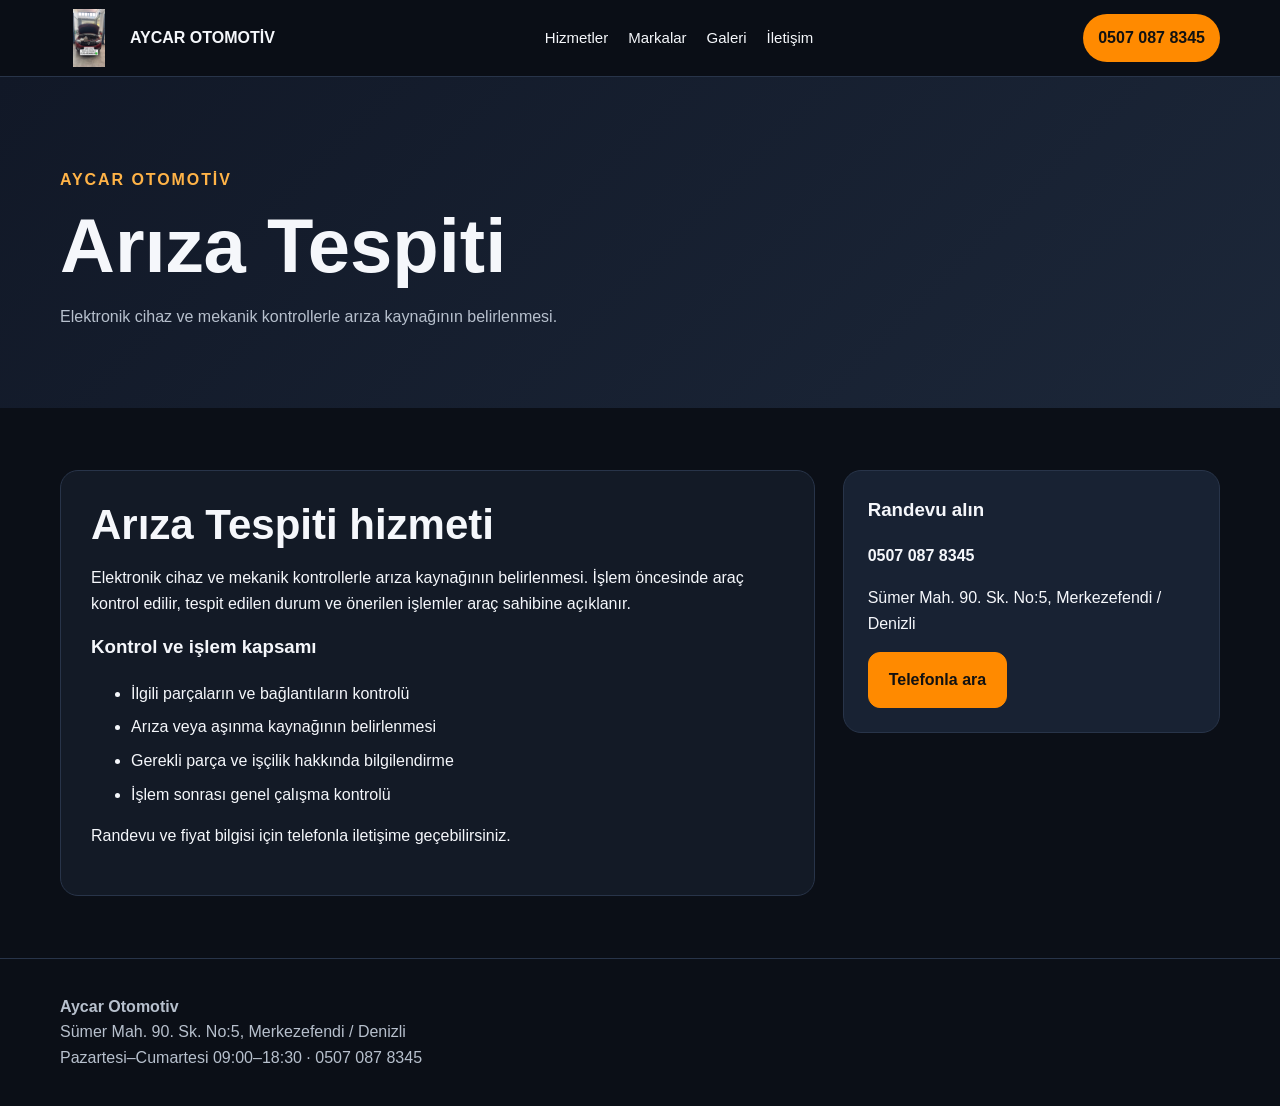
<file: ariza-tespiti.html>
<!doctype html>
<html lang="tr"><head><meta charset="utf-8"><meta name="viewport" content="width=device-width,initial-scale=1">
<title>Arıza Tespiti | Aycar Otomotiv</title><meta name="description" content="Arıza Tespiti hizmeti - Aycar Otomotiv Denizli özel oto servisi.">
<link rel="stylesheet" href="style.css"></head><body>

<header class="topbar">
  <div class="container navbar">
    <a class="brand" href="index.html"><img src="logo.png" alt="Aycar Otomotiv logosu"><span>AYCAR OTOMOTİV</span></a>
    
<nav class="nav">
<a href="index.html#hizmetler">Hizmetler</a>
<a href="markalar.html">Markalar</a>
<a href="index.html#galeri">Galeri</a>
<a href="iletisim.html">İletişim</a>
</nav>

    <a class="call" href="tel:+905070878345">0507 087 8345</a>
  </div>
</header>
<a class="mobile-call" href="tel:+905070878345">Hemen Ara</a>

<main><section class="page-hero"><div class="container"><div class="eyebrow">Aycar Otomotiv</div><h1>Arıza Tespiti</h1><p>Elektronik cihaz ve mekanik kontrollerle arıza kaynağının belirlenmesi.</p></div></section>
<section class="content"><div class="container content-wrap"><article class="prose"><h2>Arıza Tespiti hizmeti</h2>
<p>Elektronik cihaz ve mekanik kontrollerle arıza kaynağının belirlenmesi. İşlem öncesinde araç kontrol edilir, tespit edilen durum ve önerilen işlemler araç sahibine açıklanır.</p>
<h3>Kontrol ve işlem kapsamı</h3><ul><li>İlgili parçaların ve bağlantıların kontrolü</li><li>Arıza veya aşınma kaynağının belirlenmesi</li><li>Gerekli parça ve işçilik hakkında bilgilendirme</li><li>İşlem sonrası genel çalışma kontrolü</li></ul>
<p>Randevu ve fiyat bilgisi için telefonla iletişime geçebilirsiniz.</p></article>
<aside class="sidebar"><h3>Randevu alın</h3><p><strong>0507 087 8345</strong></p><p>Sümer Mah. 90. Sk. No:5, Merkezefendi / Denizli</p><a class="btn btn-primary" href="tel:+905070878345">Telefonla ara</a></aside>
</div></section></main>
<footer><div class="container">
<strong>Aycar Otomotiv</strong><br>
Sümer Mah. 90. Sk. No:5, Merkezefendi / Denizli<br>
Pazartesi–Cumartesi 09:00–18:30 · <a href="tel:+905070878345">0507 087 8345</a>
</div></footer>
</body></html>
</file>
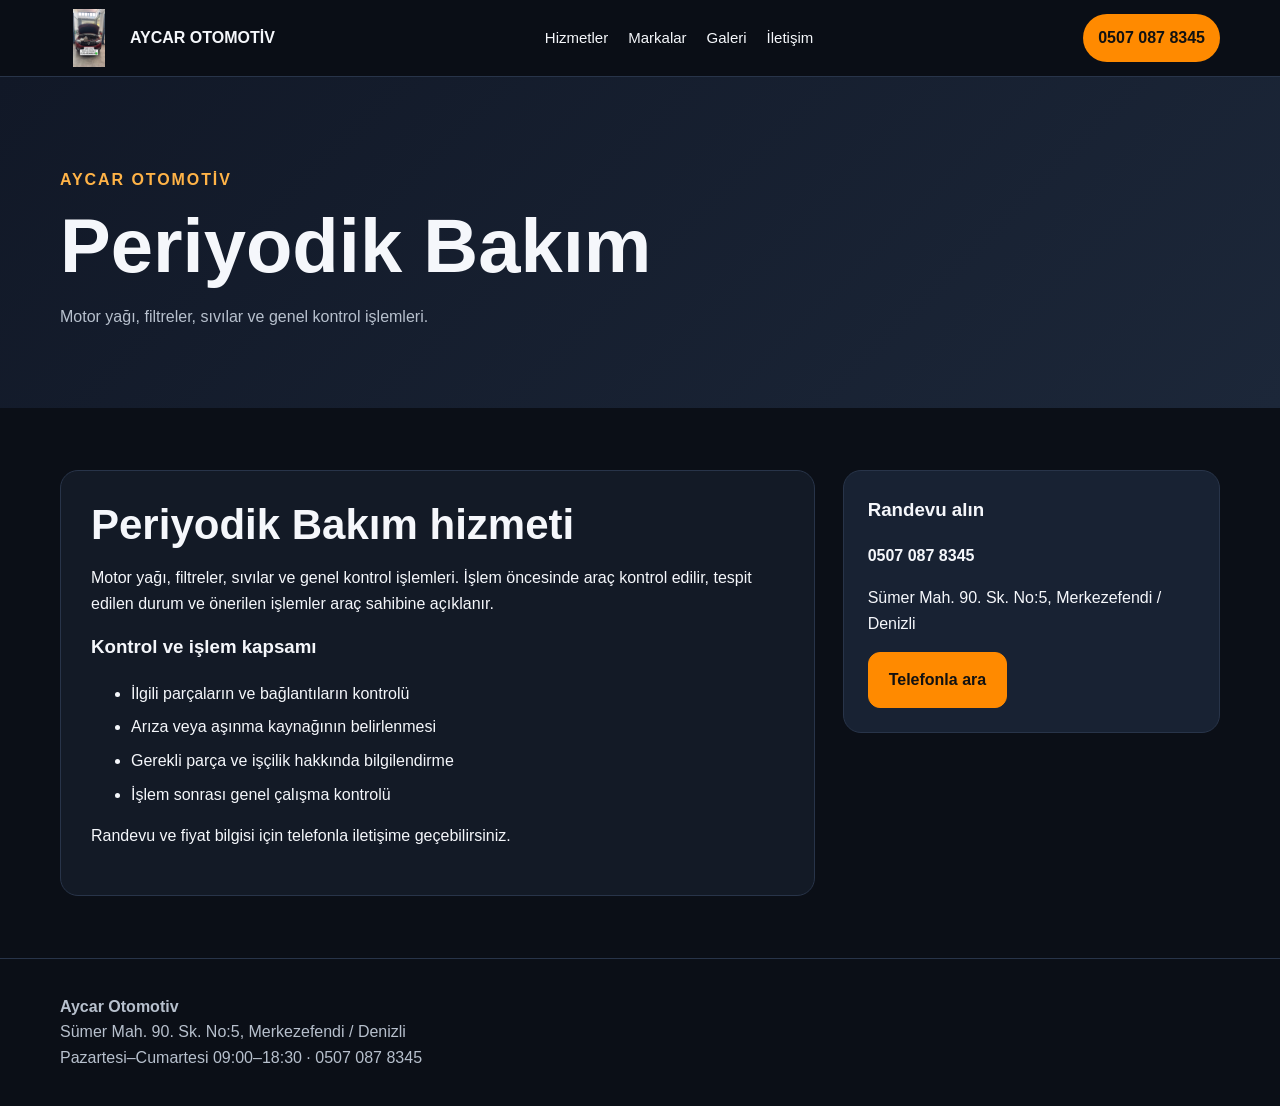
<file: bakim.html>
<!doctype html>
<html lang="tr"><head><meta charset="utf-8"><meta name="viewport" content="width=device-width,initial-scale=1">
<title>Periyodik Bakım | Aycar Otomotiv</title><meta name="description" content="Periyodik Bakım hizmeti - Aycar Otomotiv Denizli özel oto servisi.">
<link rel="stylesheet" href="style.css"></head><body>

<header class="topbar">
  <div class="container navbar">
    <a class="brand" href="index.html"><img src="logo.png" alt="Aycar Otomotiv logosu"><span>AYCAR OTOMOTİV</span></a>
    
<nav class="nav">
<a href="index.html#hizmetler">Hizmetler</a>
<a href="markalar.html">Markalar</a>
<a href="index.html#galeri">Galeri</a>
<a href="iletisim.html">İletişim</a>
</nav>

    <a class="call" href="tel:+905070878345">0507 087 8345</a>
  </div>
</header>
<a class="mobile-call" href="tel:+905070878345">Hemen Ara</a>

<main><section class="page-hero"><div class="container"><div class="eyebrow">Aycar Otomotiv</div><h1>Periyodik Bakım</h1><p>Motor yağı, filtreler, sıvılar ve genel kontrol işlemleri.</p></div></section>
<section class="content"><div class="container content-wrap"><article class="prose"><h2>Periyodik Bakım hizmeti</h2>
<p>Motor yağı, filtreler, sıvılar ve genel kontrol işlemleri. İşlem öncesinde araç kontrol edilir, tespit edilen durum ve önerilen işlemler araç sahibine açıklanır.</p>
<h3>Kontrol ve işlem kapsamı</h3><ul><li>İlgili parçaların ve bağlantıların kontrolü</li><li>Arıza veya aşınma kaynağının belirlenmesi</li><li>Gerekli parça ve işçilik hakkında bilgilendirme</li><li>İşlem sonrası genel çalışma kontrolü</li></ul>
<p>Randevu ve fiyat bilgisi için telefonla iletişime geçebilirsiniz.</p></article>
<aside class="sidebar"><h3>Randevu alın</h3><p><strong>0507 087 8345</strong></p><p>Sümer Mah. 90. Sk. No:5, Merkezefendi / Denizli</p><a class="btn btn-primary" href="tel:+905070878345">Telefonla ara</a></aside>
</div></section></main>
<footer><div class="container">
<strong>Aycar Otomotiv</strong><br>
Sümer Mah. 90. Sk. No:5, Merkezefendi / Denizli<br>
Pazartesi–Cumartesi 09:00–18:30 · <a href="tel:+905070878345">0507 087 8345</a>
</div></footer>
</body></html>
</file>
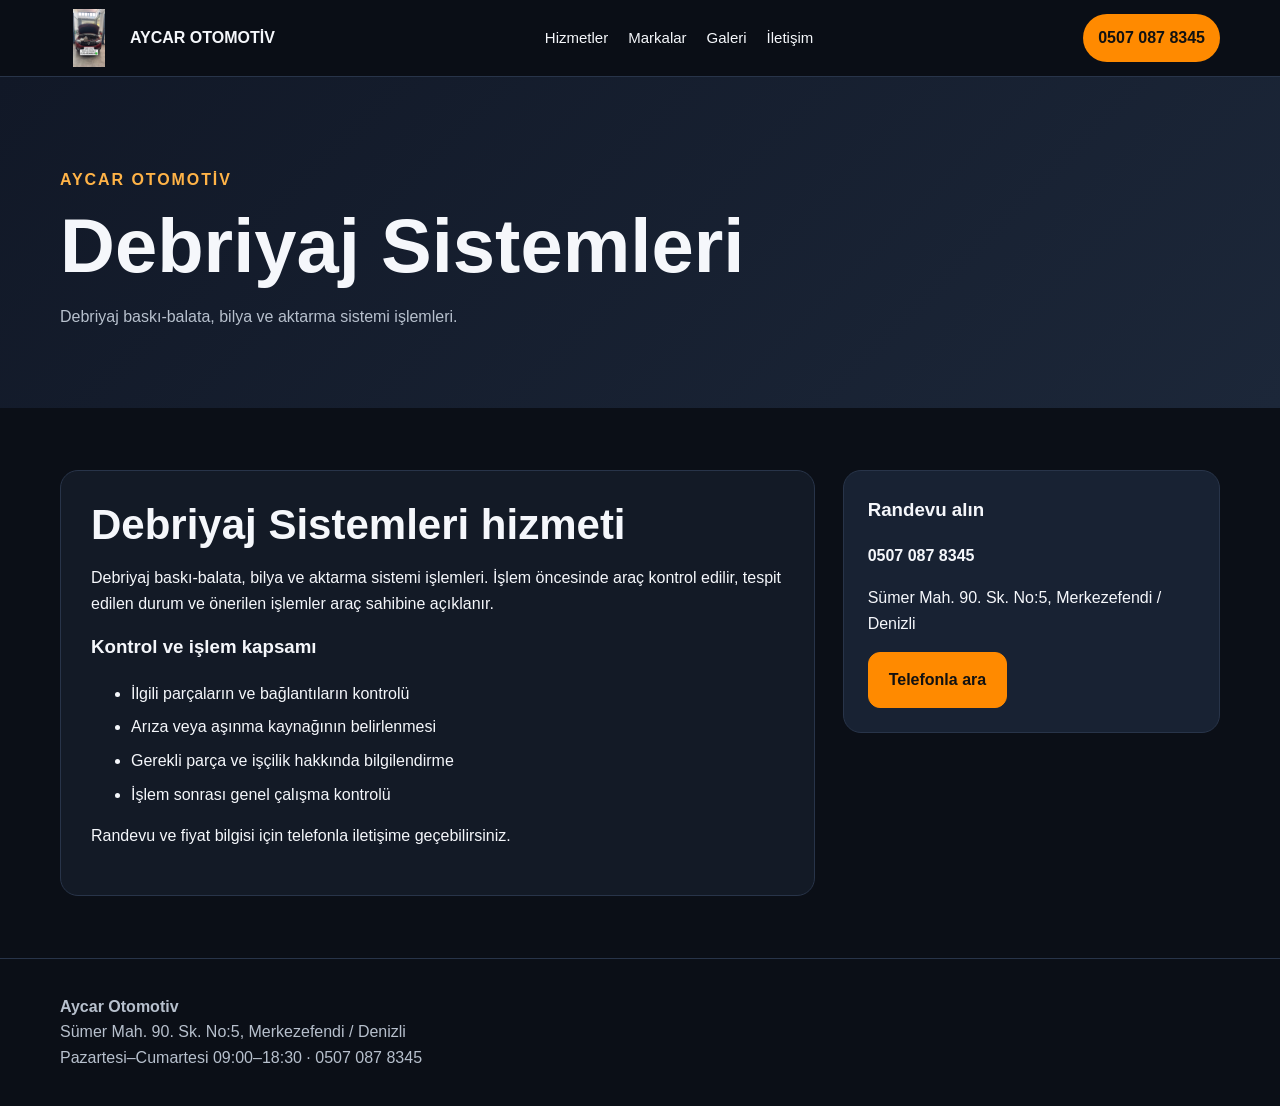
<file: debriyaj.html>
<!doctype html>
<html lang="tr"><head><meta charset="utf-8"><meta name="viewport" content="width=device-width,initial-scale=1">
<title>Debriyaj Sistemleri | Aycar Otomotiv</title><meta name="description" content="Debriyaj Sistemleri hizmeti - Aycar Otomotiv Denizli özel oto servisi.">
<link rel="stylesheet" href="style.css"></head><body>

<header class="topbar">
  <div class="container navbar">
    <a class="brand" href="index.html"><img src="logo.png" alt="Aycar Otomotiv logosu"><span>AYCAR OTOMOTİV</span></a>
    
<nav class="nav">
<a href="index.html#hizmetler">Hizmetler</a>
<a href="markalar.html">Markalar</a>
<a href="index.html#galeri">Galeri</a>
<a href="iletisim.html">İletişim</a>
</nav>

    <a class="call" href="tel:+905070878345">0507 087 8345</a>
  </div>
</header>
<a class="mobile-call" href="tel:+905070878345">Hemen Ara</a>

<main><section class="page-hero"><div class="container"><div class="eyebrow">Aycar Otomotiv</div><h1>Debriyaj Sistemleri</h1><p>Debriyaj baskı-balata, bilya ve aktarma sistemi işlemleri.</p></div></section>
<section class="content"><div class="container content-wrap"><article class="prose"><h2>Debriyaj Sistemleri hizmeti</h2>
<p>Debriyaj baskı-balata, bilya ve aktarma sistemi işlemleri. İşlem öncesinde araç kontrol edilir, tespit edilen durum ve önerilen işlemler araç sahibine açıklanır.</p>
<h3>Kontrol ve işlem kapsamı</h3><ul><li>İlgili parçaların ve bağlantıların kontrolü</li><li>Arıza veya aşınma kaynağının belirlenmesi</li><li>Gerekli parça ve işçilik hakkında bilgilendirme</li><li>İşlem sonrası genel çalışma kontrolü</li></ul>
<p>Randevu ve fiyat bilgisi için telefonla iletişime geçebilirsiniz.</p></article>
<aside class="sidebar"><h3>Randevu alın</h3><p><strong>0507 087 8345</strong></p><p>Sümer Mah. 90. Sk. No:5, Merkezefendi / Denizli</p><a class="btn btn-primary" href="tel:+905070878345">Telefonla ara</a></aside>
</div></section></main>
<footer><div class="container">
<strong>Aycar Otomotiv</strong><br>
Sümer Mah. 90. Sk. No:5, Merkezefendi / Denizli<br>
Pazartesi–Cumartesi 09:00–18:30 · <a href="tel:+905070878345">0507 087 8345</a>
</div></footer>
</body></html>
</file>
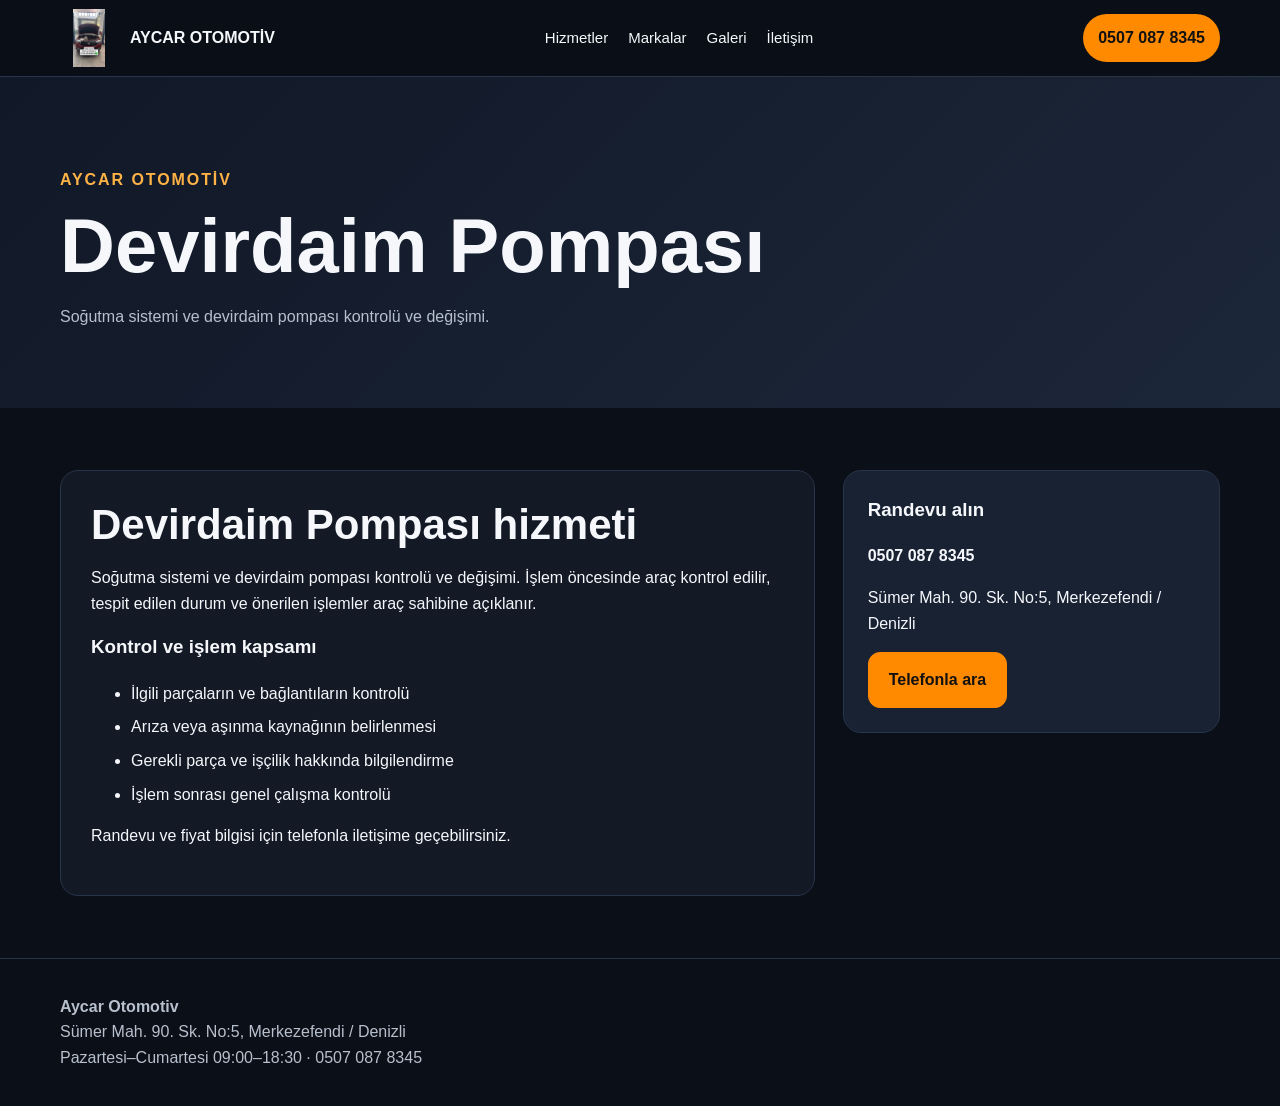
<file: devirdaim.html>
<!doctype html>
<html lang="tr"><head><meta charset="utf-8"><meta name="viewport" content="width=device-width,initial-scale=1">
<title>Devirdaim Pompası | Aycar Otomotiv</title><meta name="description" content="Devirdaim Pompası hizmeti - Aycar Otomotiv Denizli özel oto servisi.">
<link rel="stylesheet" href="style.css"></head><body>

<header class="topbar">
  <div class="container navbar">
    <a class="brand" href="index.html"><img src="logo.png" alt="Aycar Otomotiv logosu"><span>AYCAR OTOMOTİV</span></a>
    
<nav class="nav">
<a href="index.html#hizmetler">Hizmetler</a>
<a href="markalar.html">Markalar</a>
<a href="index.html#galeri">Galeri</a>
<a href="iletisim.html">İletişim</a>
</nav>

    <a class="call" href="tel:+905070878345">0507 087 8345</a>
  </div>
</header>
<a class="mobile-call" href="tel:+905070878345">Hemen Ara</a>

<main><section class="page-hero"><div class="container"><div class="eyebrow">Aycar Otomotiv</div><h1>Devirdaim Pompası</h1><p>Soğutma sistemi ve devirdaim pompası kontrolü ve değişimi.</p></div></section>
<section class="content"><div class="container content-wrap"><article class="prose"><h2>Devirdaim Pompası hizmeti</h2>
<p>Soğutma sistemi ve devirdaim pompası kontrolü ve değişimi. İşlem öncesinde araç kontrol edilir, tespit edilen durum ve önerilen işlemler araç sahibine açıklanır.</p>
<h3>Kontrol ve işlem kapsamı</h3><ul><li>İlgili parçaların ve bağlantıların kontrolü</li><li>Arıza veya aşınma kaynağının belirlenmesi</li><li>Gerekli parça ve işçilik hakkında bilgilendirme</li><li>İşlem sonrası genel çalışma kontrolü</li></ul>
<p>Randevu ve fiyat bilgisi için telefonla iletişime geçebilirsiniz.</p></article>
<aside class="sidebar"><h3>Randevu alın</h3><p><strong>0507 087 8345</strong></p><p>Sümer Mah. 90. Sk. No:5, Merkezefendi / Denizli</p><a class="btn btn-primary" href="tel:+905070878345">Telefonla ara</a></aside>
</div></section></main>
<footer><div class="container">
<strong>Aycar Otomotiv</strong><br>
Sümer Mah. 90. Sk. No:5, Merkezefendi / Denizli<br>
Pazartesi–Cumartesi 09:00–18:30 · <a href="tel:+905070878345">0507 087 8345</a>
</div></footer>
</body></html>
</file>
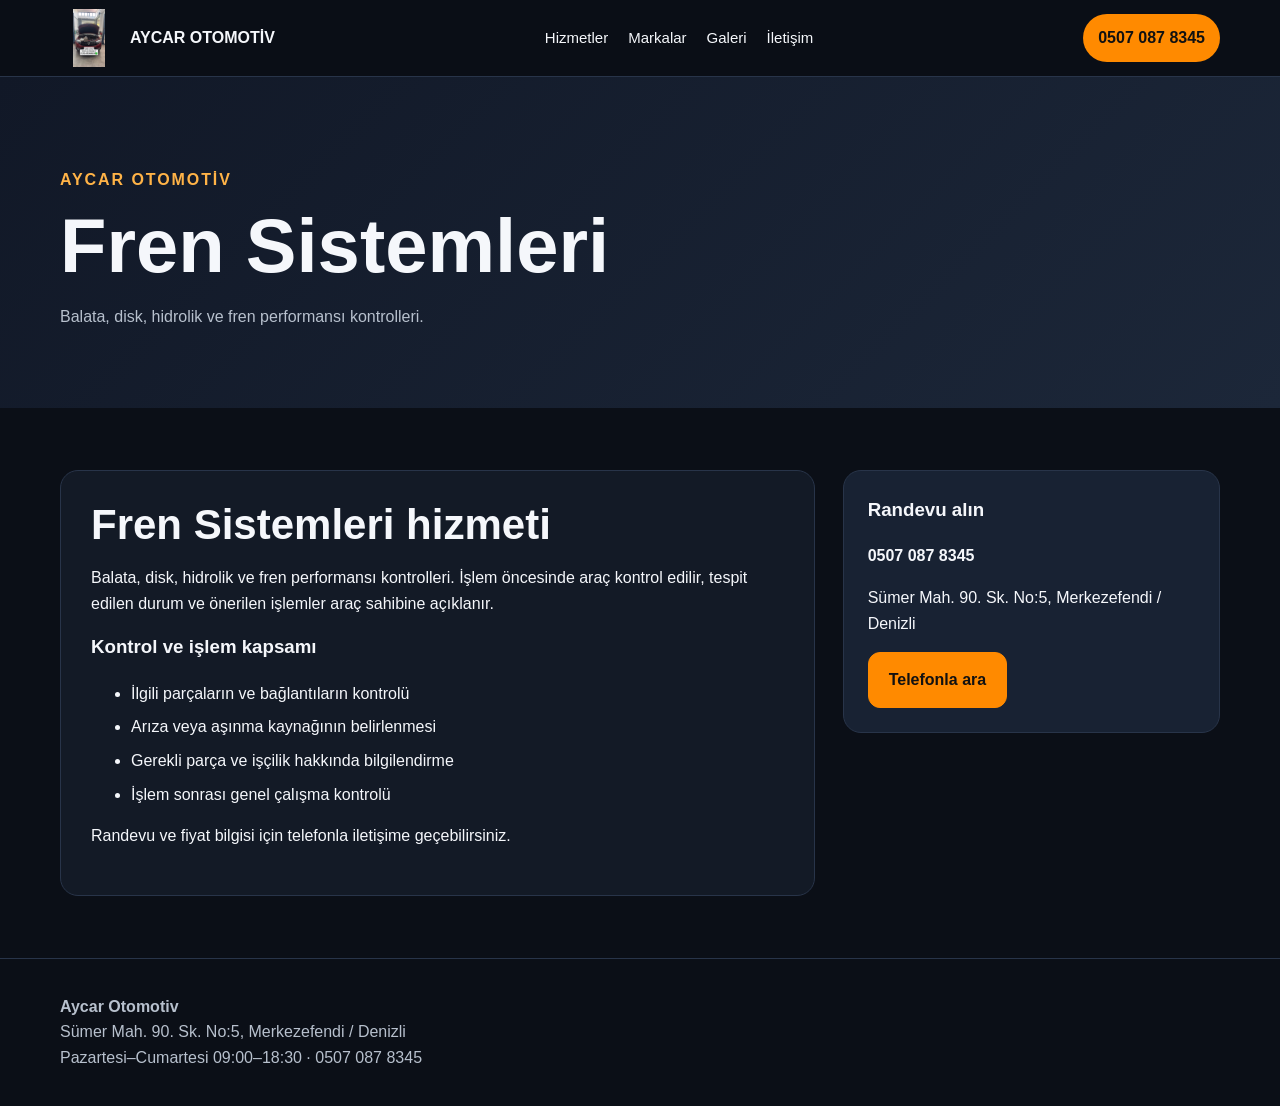
<file: fren.html>
<!doctype html>
<html lang="tr"><head><meta charset="utf-8"><meta name="viewport" content="width=device-width,initial-scale=1">
<title>Fren Sistemleri | Aycar Otomotiv</title><meta name="description" content="Fren Sistemleri hizmeti - Aycar Otomotiv Denizli özel oto servisi.">
<link rel="stylesheet" href="style.css"></head><body>

<header class="topbar">
  <div class="container navbar">
    <a class="brand" href="index.html"><img src="logo.png" alt="Aycar Otomotiv logosu"><span>AYCAR OTOMOTİV</span></a>
    
<nav class="nav">
<a href="index.html#hizmetler">Hizmetler</a>
<a href="markalar.html">Markalar</a>
<a href="index.html#galeri">Galeri</a>
<a href="iletisim.html">İletişim</a>
</nav>

    <a class="call" href="tel:+905070878345">0507 087 8345</a>
  </div>
</header>
<a class="mobile-call" href="tel:+905070878345">Hemen Ara</a>

<main><section class="page-hero"><div class="container"><div class="eyebrow">Aycar Otomotiv</div><h1>Fren Sistemleri</h1><p>Balata, disk, hidrolik ve fren performansı kontrolleri.</p></div></section>
<section class="content"><div class="container content-wrap"><article class="prose"><h2>Fren Sistemleri hizmeti</h2>
<p>Balata, disk, hidrolik ve fren performansı kontrolleri. İşlem öncesinde araç kontrol edilir, tespit edilen durum ve önerilen işlemler araç sahibine açıklanır.</p>
<h3>Kontrol ve işlem kapsamı</h3><ul><li>İlgili parçaların ve bağlantıların kontrolü</li><li>Arıza veya aşınma kaynağının belirlenmesi</li><li>Gerekli parça ve işçilik hakkında bilgilendirme</li><li>İşlem sonrası genel çalışma kontrolü</li></ul>
<p>Randevu ve fiyat bilgisi için telefonla iletişime geçebilirsiniz.</p></article>
<aside class="sidebar"><h3>Randevu alın</h3><p><strong>0507 087 8345</strong></p><p>Sümer Mah. 90. Sk. No:5, Merkezefendi / Denizli</p><a class="btn btn-primary" href="tel:+905070878345">Telefonla ara</a></aside>
</div></section></main>
<footer><div class="container">
<strong>Aycar Otomotiv</strong><br>
Sümer Mah. 90. Sk. No:5, Merkezefendi / Denizli<br>
Pazartesi–Cumartesi 09:00–18:30 · <a href="tel:+905070878345">0507 087 8345</a>
</div></footer>
</body></html>
</file>
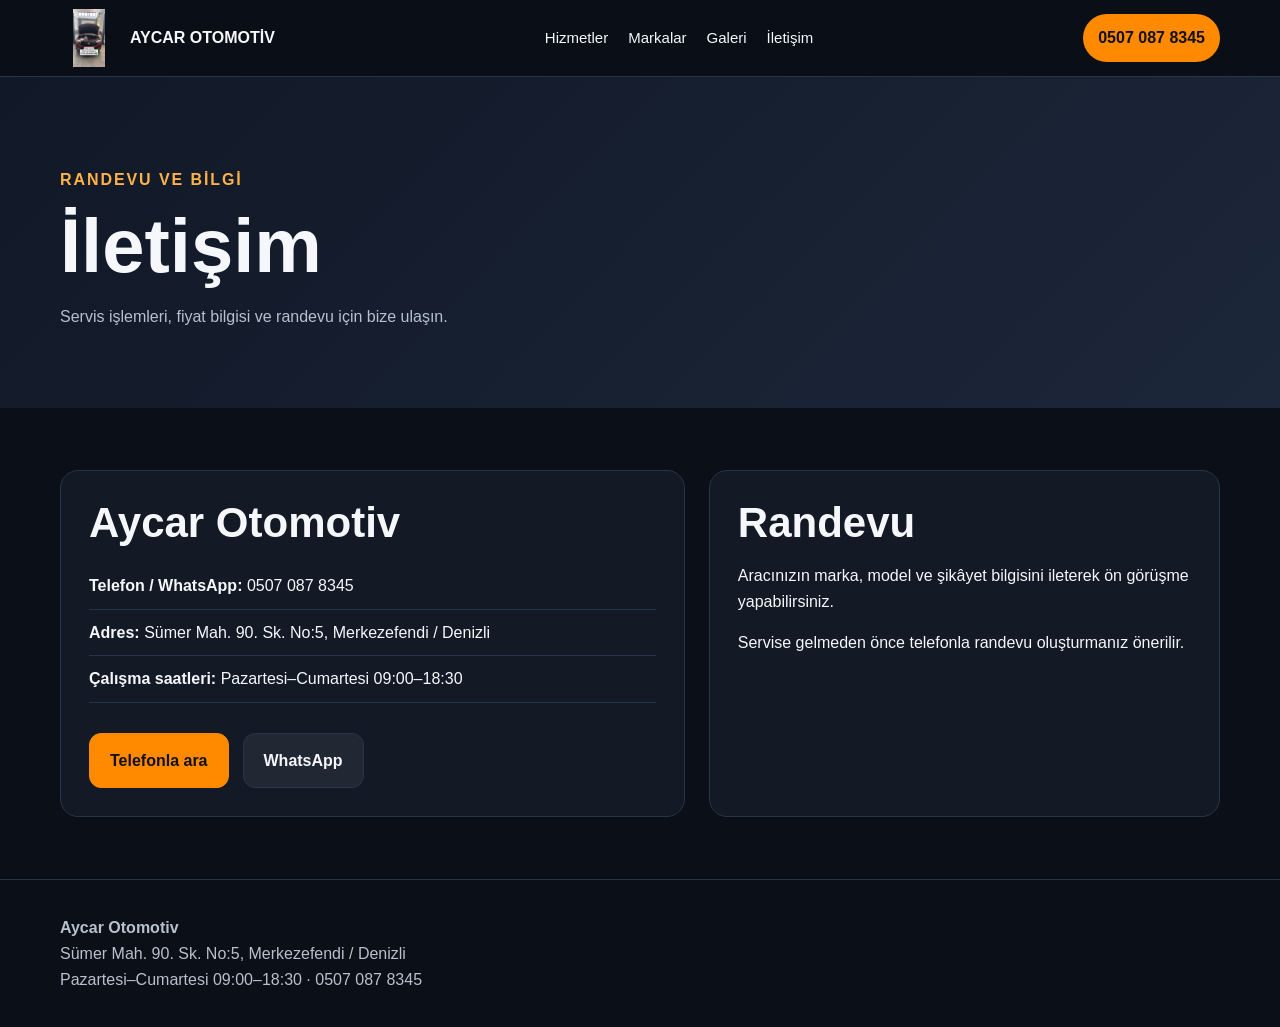
<file: iletisim.html>
<!doctype html><html lang="tr"><head><meta charset="utf-8"><meta name="viewport" content="width=device-width,initial-scale=1">
<title>İletişim | Aycar Otomotiv</title><meta name="description" content="Aycar Otomotiv telefon, adres ve çalışma saatleri."><link rel="stylesheet" href="style.css"></head><body>

<header class="topbar">
  <div class="container navbar">
    <a class="brand" href="index.html"><img src="logo.png" alt="Aycar Otomotiv logosu"><span>AYCAR OTOMOTİV</span></a>
    
<nav class="nav">
<a href="index.html#hizmetler">Hizmetler</a>
<a href="markalar.html">Markalar</a>
<a href="index.html#galeri">Galeri</a>
<a href="iletisim.html">İletişim</a>
</nav>

    <a class="call" href="tel:+905070878345">0507 087 8345</a>
  </div>
</header>
<a class="mobile-call" href="tel:+905070878345">Hemen Ara</a>
<main><section class="page-hero"><div class="container"><div class="eyebrow">Randevu ve bilgi</div><h1>İletişim</h1><p>Servis işlemleri, fiyat bilgisi ve randevu için bize ulaşın.</p></div></section>
<section class="content"><div class="container info-grid"><div class="info-box"><h2>Aycar Otomotiv</h2><ul class="info-list"><li><strong>Telefon / WhatsApp:</strong> 0507 087 8345</li><li><strong>Adres:</strong> Sümer Mah. 90. Sk. No:5, Merkezefendi / Denizli</li><li><strong>Çalışma saatleri:</strong> Pazartesi–Cumartesi 09:00–18:30</li></ul><div class="actions"><a class="btn btn-primary" href="tel:+905070878345">Telefonla ara</a><a class="btn btn-secondary" href="https://wa.me/905070878345">WhatsApp</a></div></div>
<div class="info-box"><h2>Randevu</h2><p>Aracınızın marka, model ve şikâyet bilgisini ileterek ön görüşme yapabilirsiniz.</p><p>Servise gelmeden önce telefonla randevu oluşturmanız önerilir.</p></div></div></section></main>
<footer><div class="container">
<strong>Aycar Otomotiv</strong><br>
Sümer Mah. 90. Sk. No:5, Merkezefendi / Denizli<br>
Pazartesi–Cumartesi 09:00–18:30 · <a href="tel:+905070878345">0507 087 8345</a>
</div></footer>
</body></html>
</file>
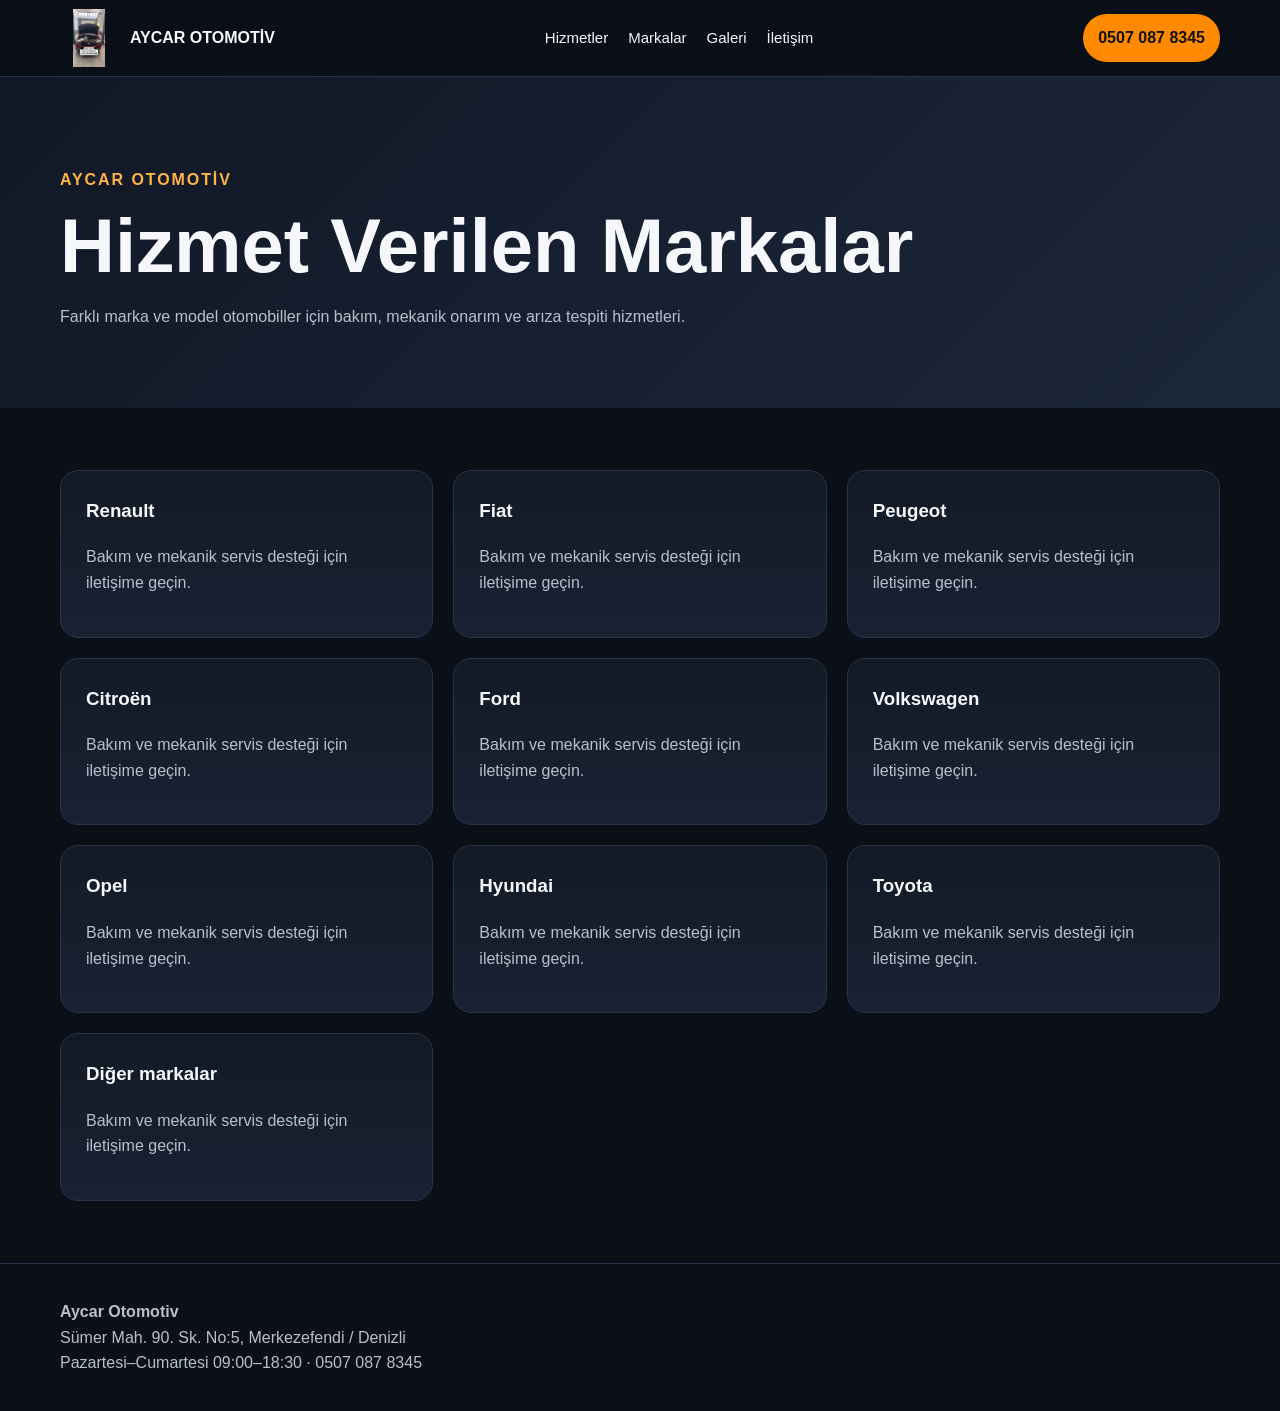
<file: markalar.html>
<!doctype html><html lang="tr"><head><meta charset="utf-8"><meta name="viewport" content="width=device-width,initial-scale=1">
<title>Hizmet Verilen Markalar | Aycar Otomotiv</title><link rel="stylesheet" href="style.css"></head><body>
<header class="topbar">
  <div class="container navbar">
    <a class="brand" href="index.html"><img src="logo.png" alt="Aycar Otomotiv logosu"><span>AYCAR OTOMOTİV</span></a>
    
<nav class="nav">
<a href="index.html#hizmetler">Hizmetler</a>
<a href="markalar.html">Markalar</a>
<a href="index.html#galeri">Galeri</a>
<a href="iletisim.html">İletişim</a>
</nav>

    <a class="call" href="tel:+905070878345">0507 087 8345</a>
  </div>
</header>
<a class="mobile-call" href="tel:+905070878345">Hemen Ara</a>

<main><section class="page-hero"><div class="container"><div class="eyebrow">Aycar Otomotiv</div><h1>Hizmet Verilen Markalar</h1><p>Farklı marka ve model otomobiller için bakım, mekanik onarım ve arıza tespiti hizmetleri.</p></div></section>
<section class="content"><div class="container"><div class="grid">
<div class="card"><h3>Renault</h3><p>Bakım ve mekanik servis desteği için iletişime geçin.</p></div><div class="card"><h3>Fiat</h3><p>Bakım ve mekanik servis desteği için iletişime geçin.</p></div><div class="card"><h3>Peugeot</h3><p>Bakım ve mekanik servis desteği için iletişime geçin.</p></div><div class="card"><h3>Citroën</h3><p>Bakım ve mekanik servis desteği için iletişime geçin.</p></div><div class="card"><h3>Ford</h3><p>Bakım ve mekanik servis desteği için iletişime geçin.</p></div><div class="card"><h3>Volkswagen</h3><p>Bakım ve mekanik servis desteği için iletişime geçin.</p></div><div class="card"><h3>Opel</h3><p>Bakım ve mekanik servis desteği için iletişime geçin.</p></div><div class="card"><h3>Hyundai</h3><p>Bakım ve mekanik servis desteği için iletişime geçin.</p></div><div class="card"><h3>Toyota</h3><p>Bakım ve mekanik servis desteği için iletişime geçin.</p></div><div class="card"><h3>Diğer markalar</h3><p>Bakım ve mekanik servis desteği için iletişime geçin.</p></div>
</div></div></section></main>
<footer><div class="container">
<strong>Aycar Otomotiv</strong><br>
Sümer Mah. 90. Sk. No:5, Merkezefendi / Denizli<br>
Pazartesi–Cumartesi 09:00–18:30 · <a href="tel:+905070878345">0507 087 8345</a>
</div></footer>
</body></html>
</file>
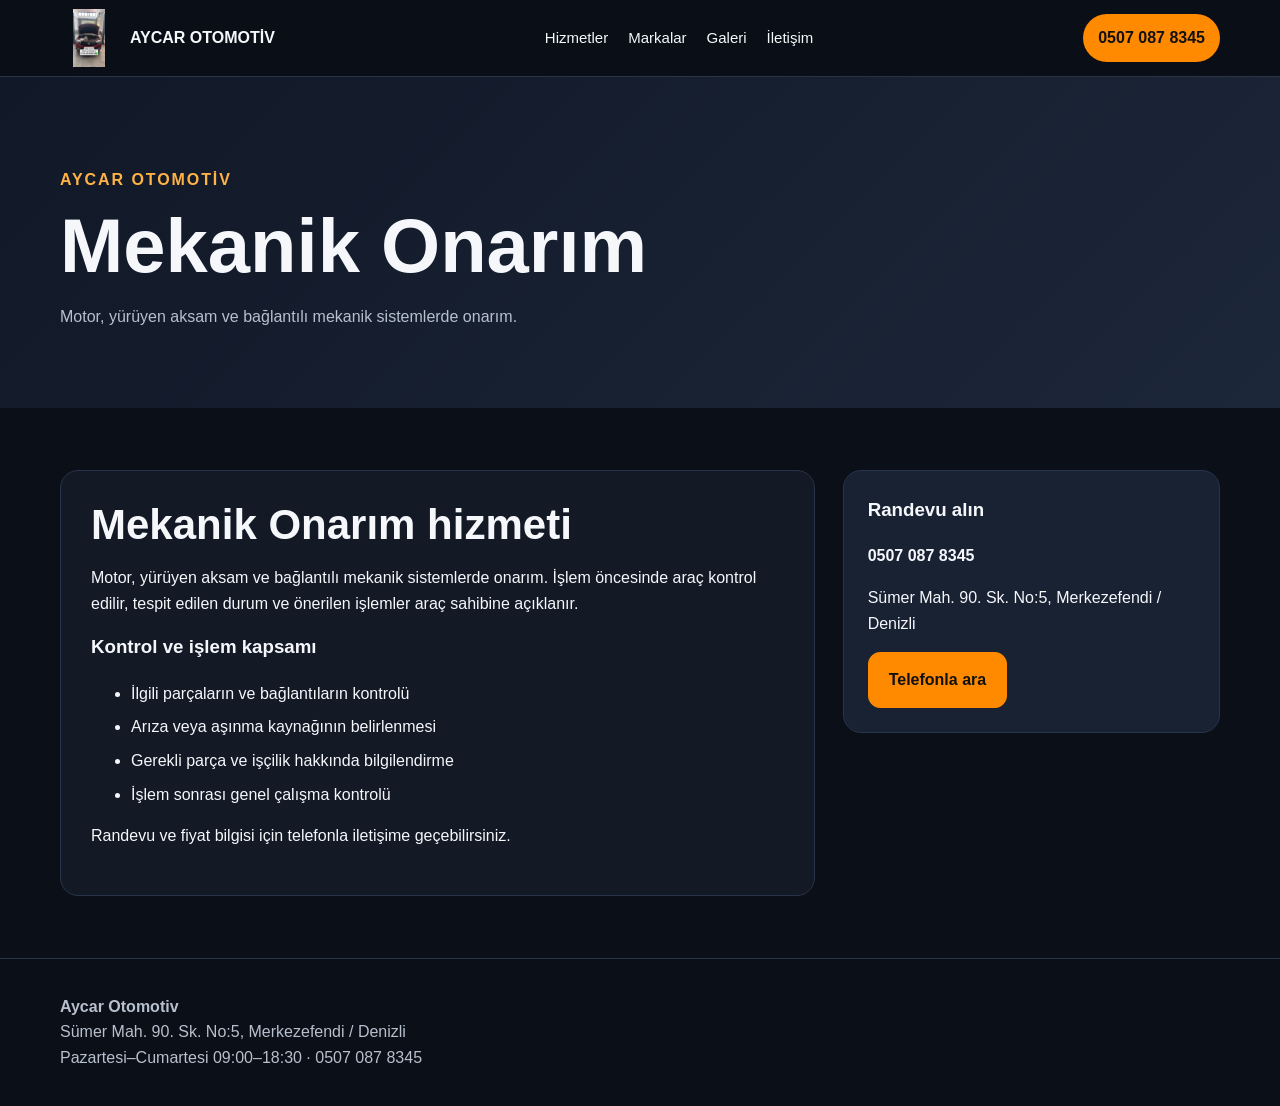
<file: mekanik-onarim.html>
<!doctype html>
<html lang="tr"><head><meta charset="utf-8"><meta name="viewport" content="width=device-width,initial-scale=1">
<title>Mekanik Onarım | Aycar Otomotiv</title><meta name="description" content="Mekanik Onarım hizmeti - Aycar Otomotiv Denizli özel oto servisi.">
<link rel="stylesheet" href="style.css"></head><body>

<header class="topbar">
  <div class="container navbar">
    <a class="brand" href="index.html"><img src="logo.png" alt="Aycar Otomotiv logosu"><span>AYCAR OTOMOTİV</span></a>
    
<nav class="nav">
<a href="index.html#hizmetler">Hizmetler</a>
<a href="markalar.html">Markalar</a>
<a href="index.html#galeri">Galeri</a>
<a href="iletisim.html">İletişim</a>
</nav>

    <a class="call" href="tel:+905070878345">0507 087 8345</a>
  </div>
</header>
<a class="mobile-call" href="tel:+905070878345">Hemen Ara</a>

<main><section class="page-hero"><div class="container"><div class="eyebrow">Aycar Otomotiv</div><h1>Mekanik Onarım</h1><p>Motor, yürüyen aksam ve bağlantılı mekanik sistemlerde onarım.</p></div></section>
<section class="content"><div class="container content-wrap"><article class="prose"><h2>Mekanik Onarım hizmeti</h2>
<p>Motor, yürüyen aksam ve bağlantılı mekanik sistemlerde onarım. İşlem öncesinde araç kontrol edilir, tespit edilen durum ve önerilen işlemler araç sahibine açıklanır.</p>
<h3>Kontrol ve işlem kapsamı</h3><ul><li>İlgili parçaların ve bağlantıların kontrolü</li><li>Arıza veya aşınma kaynağının belirlenmesi</li><li>Gerekli parça ve işçilik hakkında bilgilendirme</li><li>İşlem sonrası genel çalışma kontrolü</li></ul>
<p>Randevu ve fiyat bilgisi için telefonla iletişime geçebilirsiniz.</p></article>
<aside class="sidebar"><h3>Randevu alın</h3><p><strong>0507 087 8345</strong></p><p>Sümer Mah. 90. Sk. No:5, Merkezefendi / Denizli</p><a class="btn btn-primary" href="tel:+905070878345">Telefonla ara</a></aside>
</div></section></main>
<footer><div class="container">
<strong>Aycar Otomotiv</strong><br>
Sümer Mah. 90. Sk. No:5, Merkezefendi / Denizli<br>
Pazartesi–Cumartesi 09:00–18:30 · <a href="tel:+905070878345">0507 087 8345</a>
</div></footer>
</body></html>
</file>
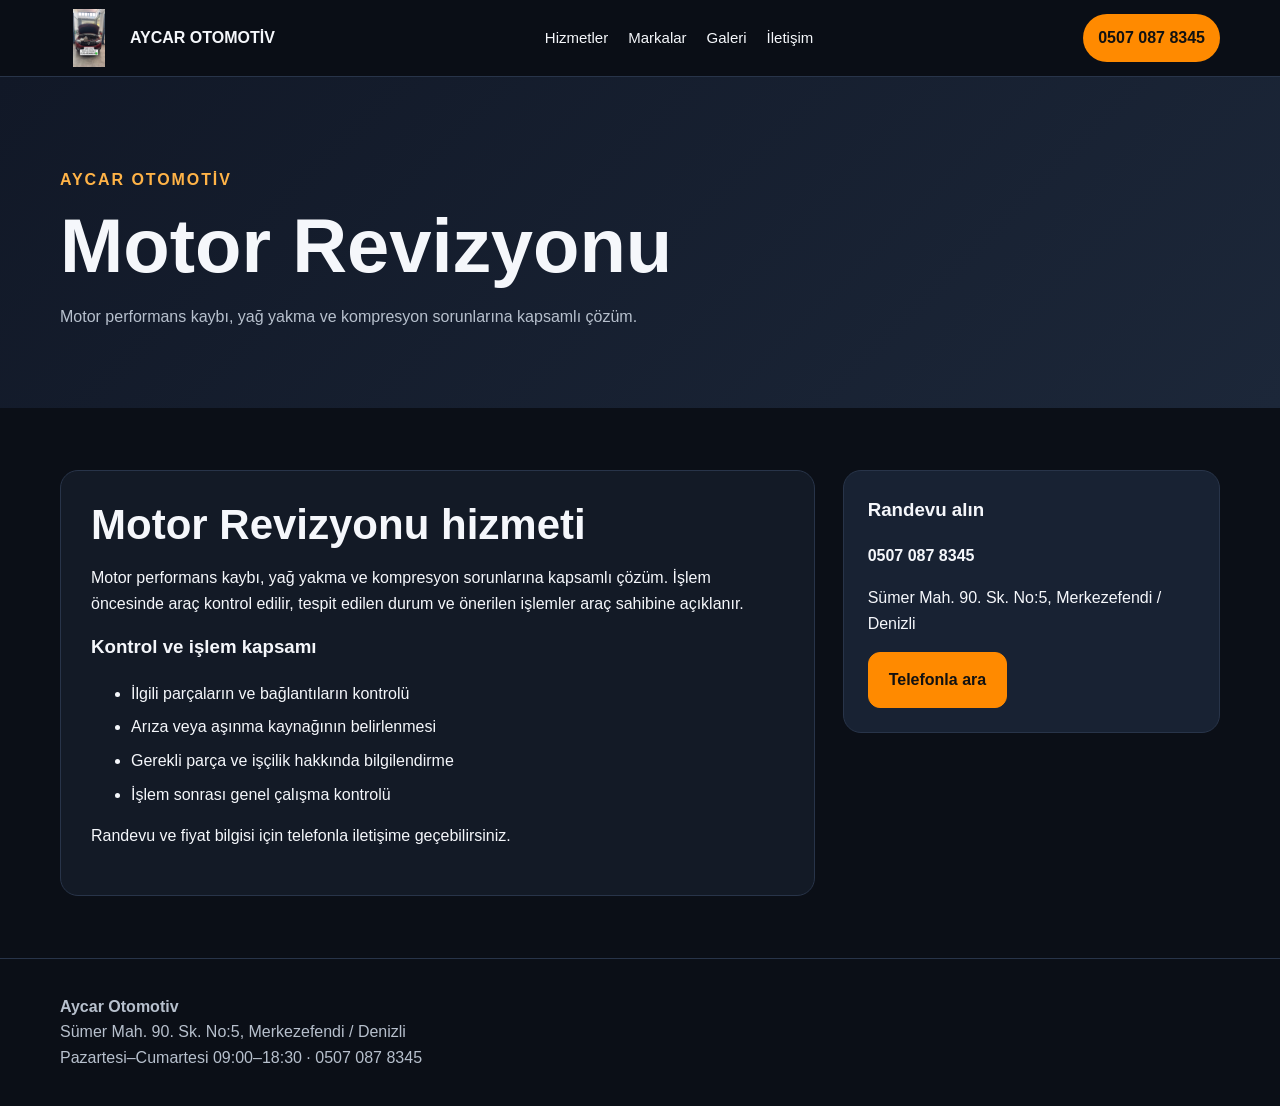
<file: motor-revizyonu.html>
<!doctype html>
<html lang="tr"><head><meta charset="utf-8"><meta name="viewport" content="width=device-width,initial-scale=1">
<title>Motor Revizyonu | Aycar Otomotiv</title><meta name="description" content="Motor Revizyonu hizmeti - Aycar Otomotiv Denizli özel oto servisi.">
<link rel="stylesheet" href="style.css"></head><body>

<header class="topbar">
  <div class="container navbar">
    <a class="brand" href="index.html"><img src="logo.png" alt="Aycar Otomotiv logosu"><span>AYCAR OTOMOTİV</span></a>
    
<nav class="nav">
<a href="index.html#hizmetler">Hizmetler</a>
<a href="markalar.html">Markalar</a>
<a href="index.html#galeri">Galeri</a>
<a href="iletisim.html">İletişim</a>
</nav>

    <a class="call" href="tel:+905070878345">0507 087 8345</a>
  </div>
</header>
<a class="mobile-call" href="tel:+905070878345">Hemen Ara</a>

<main><section class="page-hero"><div class="container"><div class="eyebrow">Aycar Otomotiv</div><h1>Motor Revizyonu</h1><p>Motor performans kaybı, yağ yakma ve kompresyon sorunlarına kapsamlı çözüm.</p></div></section>
<section class="content"><div class="container content-wrap"><article class="prose"><h2>Motor Revizyonu hizmeti</h2>
<p>Motor performans kaybı, yağ yakma ve kompresyon sorunlarına kapsamlı çözüm. İşlem öncesinde araç kontrol edilir, tespit edilen durum ve önerilen işlemler araç sahibine açıklanır.</p>
<h3>Kontrol ve işlem kapsamı</h3><ul><li>İlgili parçaların ve bağlantıların kontrolü</li><li>Arıza veya aşınma kaynağının belirlenmesi</li><li>Gerekli parça ve işçilik hakkında bilgilendirme</li><li>İşlem sonrası genel çalışma kontrolü</li></ul>
<p>Randevu ve fiyat bilgisi için telefonla iletişime geçebilirsiniz.</p></article>
<aside class="sidebar"><h3>Randevu alın</h3><p><strong>0507 087 8345</strong></p><p>Sümer Mah. 90. Sk. No:5, Merkezefendi / Denizli</p><a class="btn btn-primary" href="tel:+905070878345">Telefonla ara</a></aside>
</div></section></main>
<footer><div class="container">
<strong>Aycar Otomotiv</strong><br>
Sümer Mah. 90. Sk. No:5, Merkezefendi / Denizli<br>
Pazartesi–Cumartesi 09:00–18:30 · <a href="tel:+905070878345">0507 087 8345</a>
</div></footer>
</body></html>
</file>
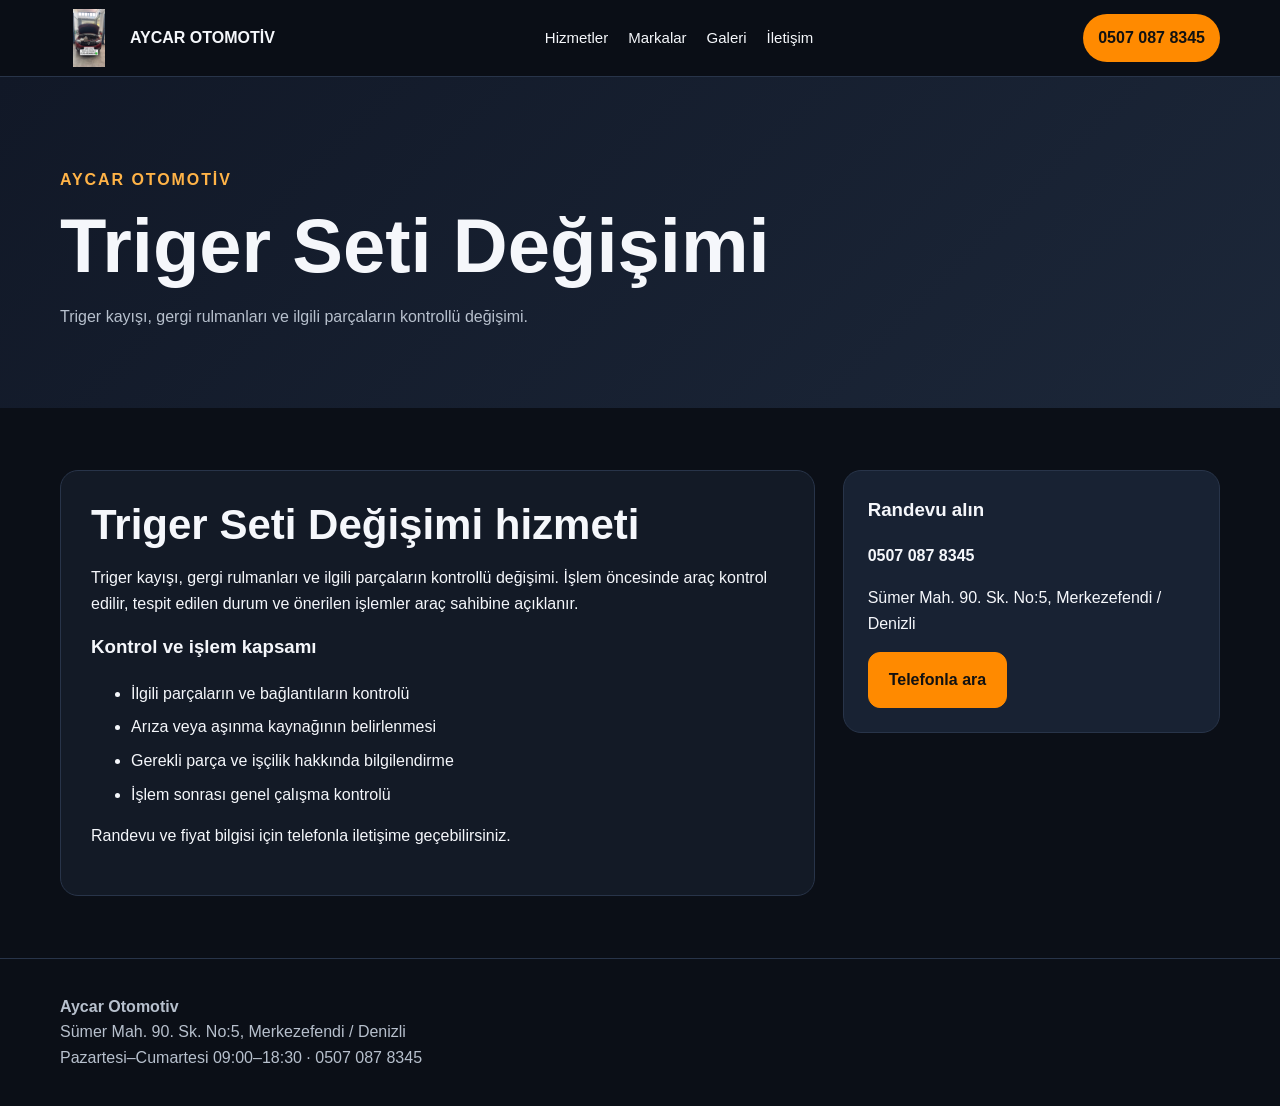
<file: triger.html>
<!doctype html>
<html lang="tr"><head><meta charset="utf-8"><meta name="viewport" content="width=device-width,initial-scale=1">
<title>Triger Seti Değişimi | Aycar Otomotiv</title><meta name="description" content="Triger Seti Değişimi hizmeti - Aycar Otomotiv Denizli özel oto servisi.">
<link rel="stylesheet" href="style.css"></head><body>

<header class="topbar">
  <div class="container navbar">
    <a class="brand" href="index.html"><img src="logo.png" alt="Aycar Otomotiv logosu"><span>AYCAR OTOMOTİV</span></a>
    
<nav class="nav">
<a href="index.html#hizmetler">Hizmetler</a>
<a href="markalar.html">Markalar</a>
<a href="index.html#galeri">Galeri</a>
<a href="iletisim.html">İletişim</a>
</nav>

    <a class="call" href="tel:+905070878345">0507 087 8345</a>
  </div>
</header>
<a class="mobile-call" href="tel:+905070878345">Hemen Ara</a>

<main><section class="page-hero"><div class="container"><div class="eyebrow">Aycar Otomotiv</div><h1>Triger Seti Değişimi</h1><p>Triger kayışı, gergi rulmanları ve ilgili parçaların kontrollü değişimi.</p></div></section>
<section class="content"><div class="container content-wrap"><article class="prose"><h2>Triger Seti Değişimi hizmeti</h2>
<p>Triger kayışı, gergi rulmanları ve ilgili parçaların kontrollü değişimi. İşlem öncesinde araç kontrol edilir, tespit edilen durum ve önerilen işlemler araç sahibine açıklanır.</p>
<h3>Kontrol ve işlem kapsamı</h3><ul><li>İlgili parçaların ve bağlantıların kontrolü</li><li>Arıza veya aşınma kaynağının belirlenmesi</li><li>Gerekli parça ve işçilik hakkında bilgilendirme</li><li>İşlem sonrası genel çalışma kontrolü</li></ul>
<p>Randevu ve fiyat bilgisi için telefonla iletişime geçebilirsiniz.</p></article>
<aside class="sidebar"><h3>Randevu alın</h3><p><strong>0507 087 8345</strong></p><p>Sümer Mah. 90. Sk. No:5, Merkezefendi / Denizli</p><a class="btn btn-primary" href="tel:+905070878345">Telefonla ara</a></aside>
</div></section></main>
<footer><div class="container">
<strong>Aycar Otomotiv</strong><br>
Sümer Mah. 90. Sk. No:5, Merkezefendi / Denizli<br>
Pazartesi–Cumartesi 09:00–18:30 · <a href="tel:+905070878345">0507 087 8345</a>
</div></footer>
</body></html>
</file>
<file: style.css>
:root{
  --bg:#0b0f17;--panel:#131a26;--panel2:#182233;--text:#f5f7fb;
  --muted:#b7c0cd;--accent:#ff8a00;--accent2:#ffb347;--line:#283449;
  --max:1160px;--radius:18px
}
*{box-sizing:border-box}
html{scroll-behavior:smooth}
body{margin:0;font-family:Arial,Helvetica,sans-serif;background:var(--bg);color:var(--text);line-height:1.6}
a{color:inherit;text-decoration:none}
img{max-width:100%;display:block}
.container{width:min(var(--max),calc(100% - 32px));margin:auto}
.topbar{position:sticky;top:0;z-index:50;background:rgba(11,15,23,.94);border-bottom:1px solid var(--line);backdrop-filter:blur(12px)}
.navbar{min-height:76px;display:flex;align-items:center;justify-content:space-between;gap:22px}
.brand{display:flex;align-items:center;gap:12px;font-weight:800}
.brand img{width:58px;height:58px;object-fit:contain}
.nav{display:flex;align-items:center;gap:20px;font-size:15px}
.nav a:hover{color:var(--accent)}
.call{background:var(--accent);color:#111;padding:11px 15px;border-radius:999px;font-weight:800;white-space:nowrap}
.hero{min-height:640px;display:grid;place-items:center;position:relative;background:
linear-gradient(90deg,rgba(7,10,15,.92),rgba(7,10,15,.58)),
url("galeri-1.jpg") center/cover no-repeat}
.hero-content{padding:90px 0;max-width:760px}
.eyebrow{color:var(--accent2);font-weight:800;letter-spacing:.12em;text-transform:uppercase}
h1{font-size:clamp(42px,7vw,76px);line-height:1.02;margin:14px 0 20px}
h2{font-size:clamp(28px,4vw,42px);line-height:1.15;margin:0 0 14px}
h3{margin-top:0}
.lead{font-size:20px;color:var(--muted);max-width:680px}
.actions{display:flex;gap:14px;flex-wrap:wrap;margin-top:30px}
.btn{display:inline-block;padding:14px 20px;border-radius:12px;font-weight:800;border:1px solid var(--line)}
.btn-primary{background:var(--accent);color:#111;border-color:var(--accent)}
.btn-secondary{background:rgba(255,255,255,.06)}
.section{padding:82px 0}
.section-alt{background:#0f1520}
.section-head{margin-bottom:32px}
.section-head p{color:var(--muted);max-width:720px}
.grid{display:grid;grid-template-columns:repeat(3,1fr);gap:20px}
.card{background:linear-gradient(180deg,var(--panel),var(--panel2));border:1px solid var(--line);border-radius:var(--radius);padding:25px}
.card p{color:var(--muted)}
.card a{color:var(--accent2);font-weight:800}
.gallery{display:grid;grid-template-columns:repeat(3,1fr);gap:14px}
.gallery img{width:100%;height:250px;object-fit:cover;border-radius:14px;border:1px solid var(--line)}
.info-grid{display:grid;grid-template-columns:1.1fr .9fr;gap:24px}
.info-box{background:var(--panel);border:1px solid var(--line);border-radius:var(--radius);padding:28px}
.info-list{padding:0;list-style:none}
.info-list li{padding:10px 0;border-bottom:1px solid var(--line)}
.page-hero{padding:90px 0 62px;background:linear-gradient(135deg,#111827,#1c2739)}
.page-hero p{max-width:760px;color:var(--muted)}
.content{padding:62px 0}
.content-wrap{display:grid;grid-template-columns:2fr 1fr;gap:28px}
.prose{background:var(--panel);border:1px solid var(--line);border-radius:var(--radius);padding:30px}
.prose li{margin-bottom:8px}
.sidebar{background:var(--panel2);border:1px solid var(--line);border-radius:var(--radius);padding:24px;height:max-content}
footer{border-top:1px solid var(--line);padding:35px 0;color:var(--muted)}
.mobile-call{display:none}
@media(max-width:850px){
  .nav{display:none}.grid,.gallery{grid-template-columns:1fr 1fr}.info-grid,.content-wrap{grid-template-columns:1fr}
  .hero{min-height:560px}.call{display:none}.mobile-call{display:block;position:fixed;right:16px;bottom:16px;z-index:60;background:var(--accent);color:#111;padding:14px 17px;border-radius:999px;font-weight:900;box-shadow:0 12px 35px rgba(0,0,0,.35)}
}
@media(max-width:560px){
  .grid,.gallery{grid-template-columns:1fr}.gallery img{height:230px}.section{padding:62px 0}
  h1{font-size:43px}.brand span{font-size:14px}
}
</file>
